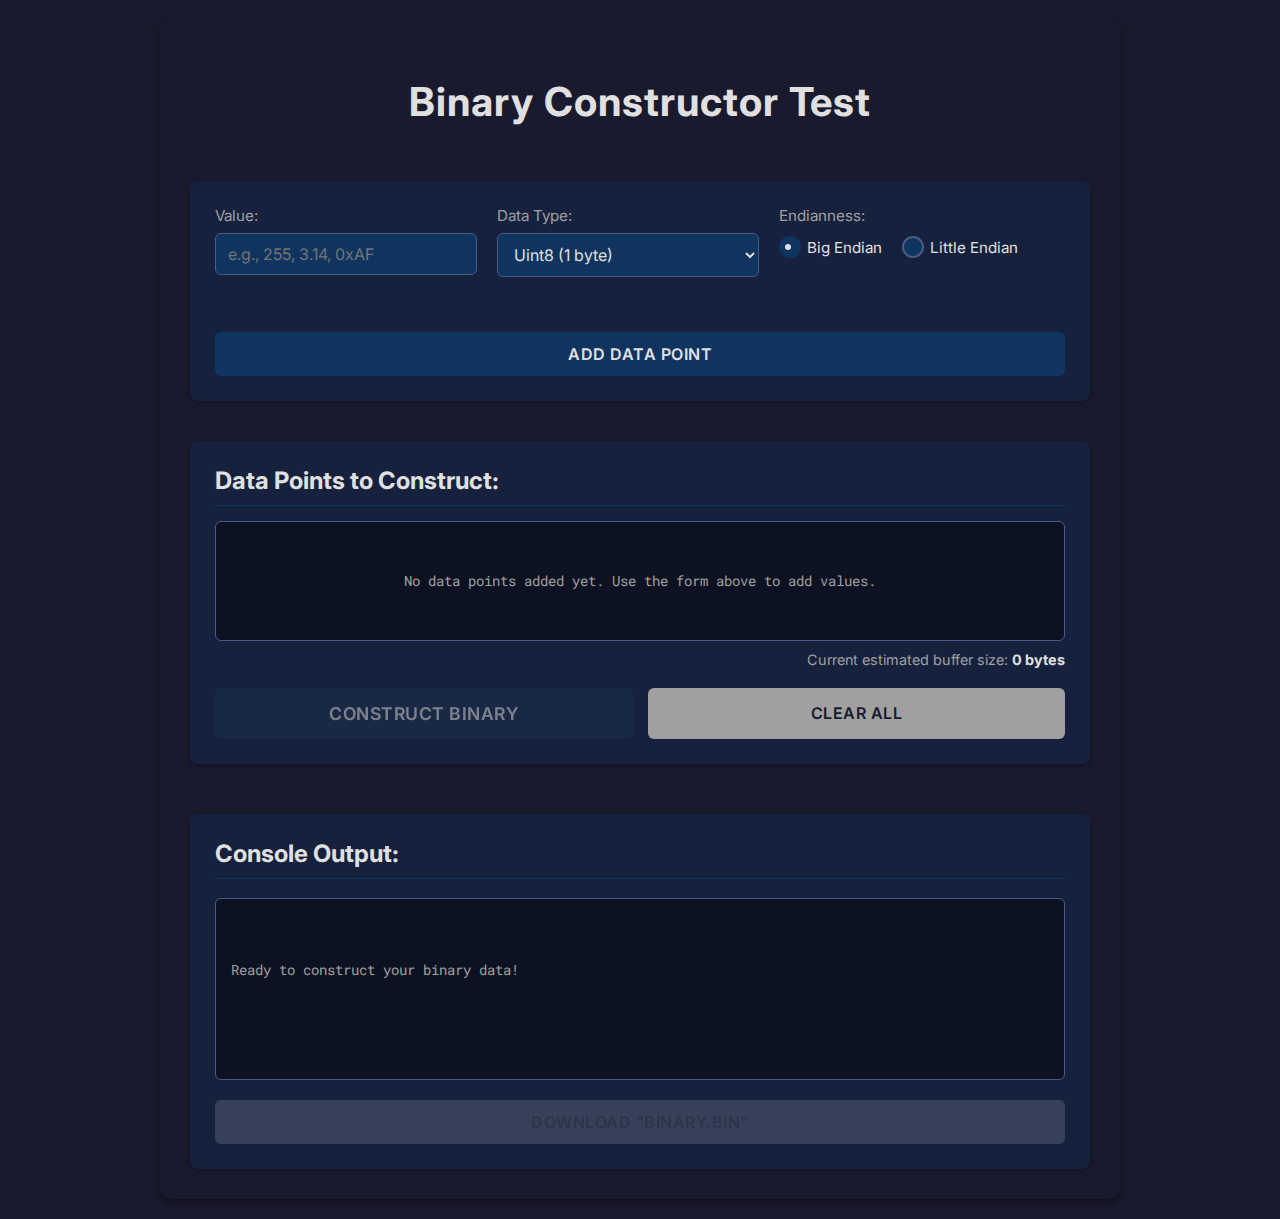
<file: Binary Constructor Test/index.html>
<!DOCTYPE html>
<html lang="en">
<head>
   <meta charset="UTF-8">
   <title>Binary Constructor Test</title>
   <link rel="stylesheet" href="style.css">
   <link rel="stylesheet" href="https://fonts.googleapis.com/css2?family=Roboto+Mono:wght@400;700&family=Inter:wght@400;600&display=swap">
</head>
<body>
   <div class="container">
      <h1>Binary Constructor Test</h1>

      <div class="input-section card">
         <div class="input-row">
            <div class="input-group">
               <label for="valueInput">Value:</label>
               <input type="text" id="valueInput" placeholder="e.g., 255, 3.14, 0xAF" title="Enter a numeric value (decimal or hex).">
            </div>
            <div class="input-group">
               <label for="dataTypeSelect">Data Type:</label>
               <select id="dataTypeSelect" title="Select the data type for the value.">
                  <option value="Uint8">Uint8 (1 byte)</option>
                  <option value="Int8">Int8 (1 byte)</option>
                  <option value="Uint16">Uint16 (2 bytes)</option>
                  <option value="Int16">Int16 (2 bytes)</option>
                  <option value="Uint32">Uint32 (4 bytes)</option>
                  <option value="Int32">Int32 (4 bytes)</option>
                  <option value="Float32">Float32 (4 bytes)</option>
                  <option value="Float64">Float64 (8 bytes)</option>
               </select>
            </div>
         </div>
         <div class="input-row">
            <div class="input-group">
               <label>Endianness:</label>
               <div class="radio-group">
                  <input type="radio" id="bigEndian" name="endianness" value="big" checked>
                  <label for="bigEndian">Big Endian</label>
                  <input type="radio" id="littleEndian" name="endianness" value="little">
                  <label for="littleEndian">Little Endian</label>
               </div>
            </div>
         </div>
         <button id="addDataBtn" class="action-btn primary">Add Data Point</button>
      </div>

      <div class="data-points-section card">
         <h2>Data Points to Construct:</h2>
         <div id="dataPointsList" class="data-list-container">
            <p class="placeholder-text">No data points added yet.</p>
         </div>
         <div class="current-buffer-info">
            <span>Current estimated buffer size: <strong id="bufferSizeDisplay">0 bytes</strong></span>
         </div>
         <div class="button-row">
            <button id="constructBinaryBtn" class="action-btn primary large">Construct Binary</button>
            <button id="clearAllDataBtn" class="action-btn secondary">Clear All</button>
         </div>
      </div>

      <div class="console-section card">
         <h2>Console Output:</h2>
         <div id="consoleOutput" class="console">
            <p class="info">Ready to construct your binary data!</p>
        </div>
        <button id="downloadBinaryBtn" class="action-btn success" disabled>Download "BINARY.bin"</button>
      </div>
   </div>

   <script src="script.js"></script>
</body>
</html>
</file>
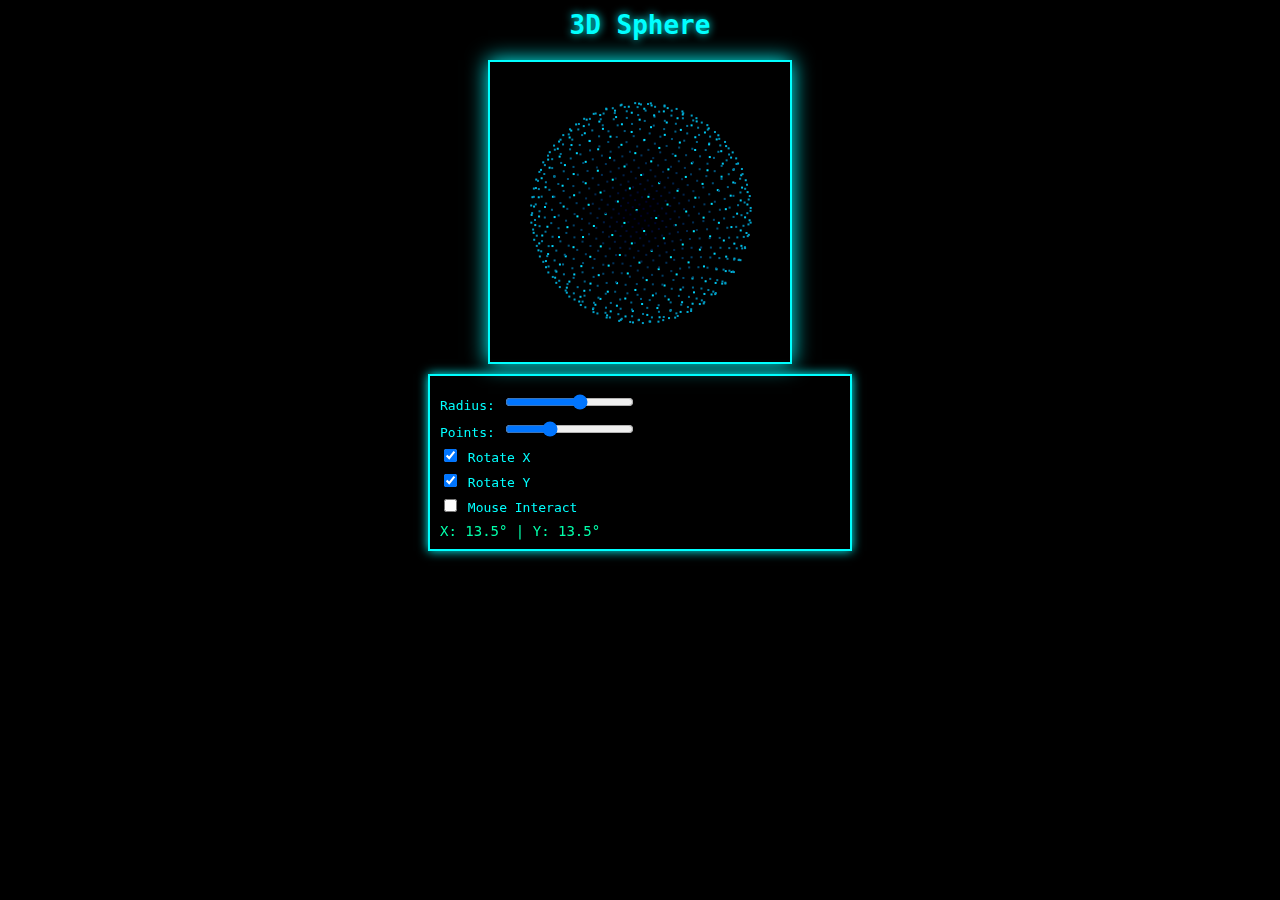
<file: 3D_Sphere.html>
<!DOCTYPE html>
<html lang="en">
<head>
   <meta charset="UTF-8">
   <title>3D Sphere</title>
   <style>
      body {
         margin: 0;
         background: #000;
         color: #0ff;
         font-family: monospace;
         display: flex;
         flex-direction: column;
         align-items: center;
         touch-action: none;
      }
      h1 {
         margin: 10px;
         text-shadow: 0 0 8px #0ff;
      }
      canvas {
         border: 2px solid #0ff;
         box-shadow: 0 0 20px #0ff;
         margin-top: 10px;
         display: block;
      }
      .controls {
         width: 90%;
         max-width: 400px;
         margin-top: 10px;
         border: 2px solid #0ff;
         padding: 10px;
         box-shadow: 0 0 10px #0ff;
      }
      label {
         display: block;
         margin: 6px 0;
      }
      .status {
         margin-top: 8px;
         font-size: 14px;
         color: #0fa;
      }
   </style>
</head>
<body>
    <h1>3D Sphere</h1>
    <canvas id="canvas" width="300" height="300"></canvas>

    <div class="controls">
       <label for="radius">
          Radius:
          <input type="range" min="40" max="140" value="100" id="radius">
       </label>

       <label for="points">
          Points:
          <input type="range" min="200" max="2000" value="800" id="points">
       </label>

       <label for="rx"><input type="checkbox" id="rx" checked> Rotate X</label>
       <label for="ry"><input type="checkbox" id="ry" checked> Rotate Y</label>
       <label for="mouse"><input type="checkbox" id="mouse"> Mouse Interact</label>

       <div class="status" id="status">X: 0° | Y: 0°</div>
    </div>

   <script>
          const STATUS = document.getElementById("status");
          const RX = document.getElementById("rx");
          const RY = document.getElementById("ry");
          const MOUSE = document.getElementById("mouse");
          const RADIUS = document.getElementById("radius");
          const POINTS = document.getElementById("points");
          const CANVAS = document.getElementById("canvas");
          const CTX = CANVAS.getContext("2d");
          let radius = 100;
          let pointCount = 800;
          let rotX = 0;
          let rotY = 0;
          let drag = false;
          let lastX = 0;
          let lastY = 0;

          let points = [];

          function generateSphere() {
             points = [];
             const goldenAngle = Math.PI * (3 - Math.sqrt(5));
             for (let i = 0; i < pointCount; i++) {
                  const y = 1 - (i / (pointCount - 1)) * 2;
                  const radius = Math.sqrt(1 - y * y);
                  const theta = goldenAngle * i;
                  const x = Math.cos(theta) * radius;
                  const z = Math.sin(theta) * radius;
                  points.push({ x, y, z });
             }
          }

          function drawSphere() {
             CTX.clearRect(0, 0, CANVAS.width, CANVAS.height);

             const cx = CANVAS.width / 2;
             const cy = CANVAS.height / 2;

             for (const p of points) {
                  let x = p.x * radius;
                  let y = p.y * radius;
                  let z = p.z * radius;

                  let xz = x * Math.cos(rotY) - z * Math.sin(rotY);
                  let zz = x * Math.sin(rotY) + z * Math.cos(rotY);

                  let yz = y * Math.cos(rotX) - zz * Math.sin(rotX);
                  zz = y * Math.sin(rotX) + zz * Math.cos(rotX);

                  const scale = 1 + zz / (radius * 2);
                  const sx = cx - xz * scale;
                  const sy = cy - yz * scale;
                  const brightness = Math.floor((zz / radius + 1) * 120);

                  CTX.fillStyle = `rgb(0, ${brightness}, ${brightness + 40})`;
                  CTX.fillRect(sx, sy, 2, 2);
             }

             STATUS.textContent = `X: ${(rotX * 57.3).toFixed(1)}° | Y: ${(rotY * 57.3).toFixed(1)}°`;
          }

          function loop() {
             if (RX.checked) rotX += 0.005;
             if (RY.checked) rotY += 0.005;
             drawSphere();
             requestAnimationFrame(loop);
          }

          RADIUS.oninput = e => {
               radius = +e.target.value;
          };

          POINTS.oninput = e => {
               pointCount = +e.target.value;
               generateSphere();
          };

          CANVAS.addEventListener("mousedown", e => {
               if (!MOUSE.checked) return;
               drag = true;
               lastX = e.clientX;
               lastY = e.clientY;
          });

          CANVAS.addEventListener("mousemove", e => {
               if (!drag) return;
               const dx = e.clientX - lastX;
               const dy = e.clientY - lastY;
               rotY += dx * 0.004;
               rotX += dy * 0.004;
               lastX = e.clientX;
               lastY = e.clientY;
          });

          CANVAS.addEventListener("mouseup", () => {
               drag = false;
          });

          CANVAS.addEventListener("mouseleave", () => {
               drag = false;
          });

          generateSphere();
          loop();
   </script>
</body>
</html>
</file>
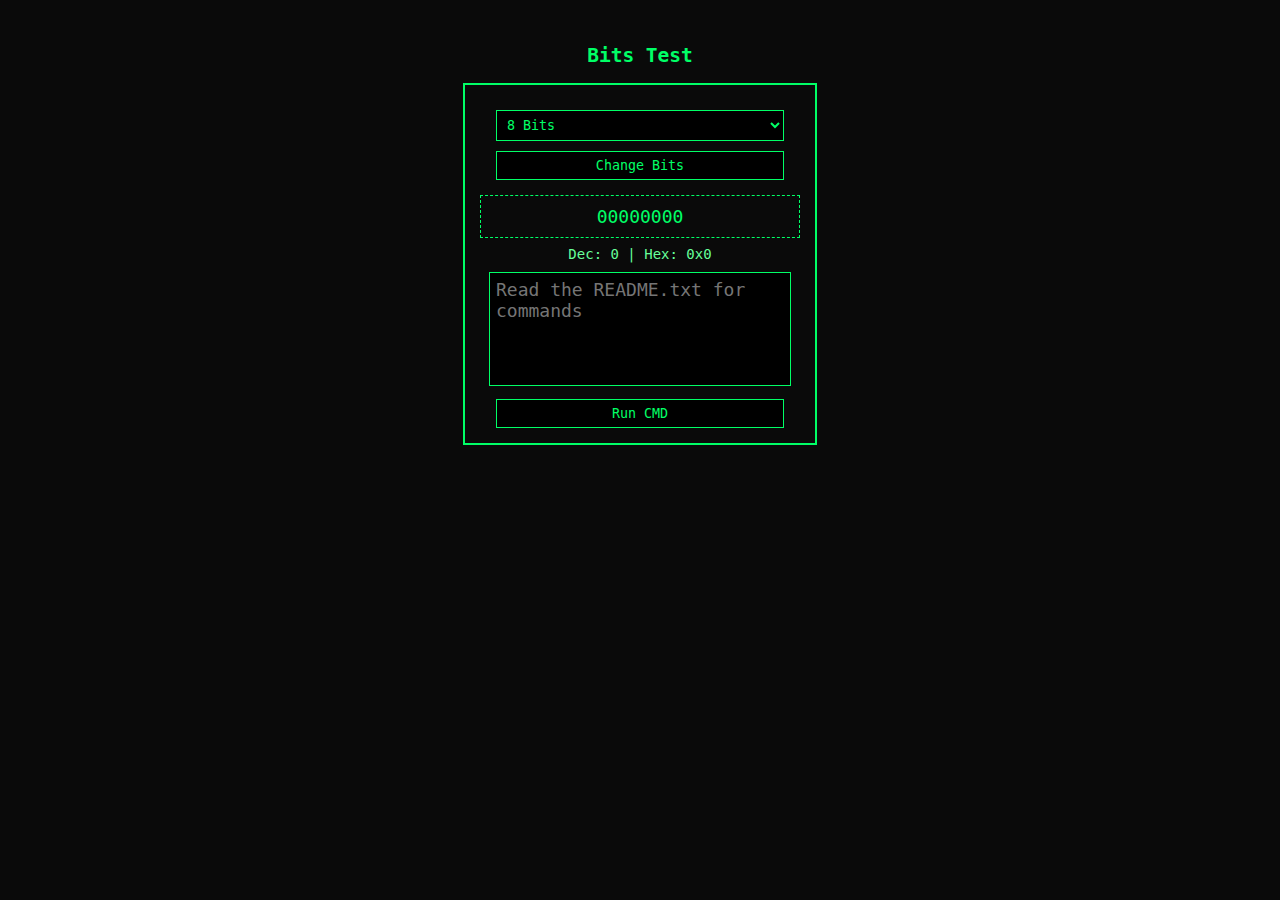
<file: Bits_Test.html>
<!DOCTYPE html>
<html lang="en">
<head>
   <meta charset="UTF-8">
   <title>Bits Test</title>
   <style>
      body {
         background: #0a0a0a;
         color: #00ff66;
         font-family: monospace;
         text-align: center;
         padding-top: 20px;
      }
      .panel {
         width: 320px;
         margin: auto;
         border: 2px solid #00ff66;
         padding: 15px;
      }
      select, button, textarea {
         background: #000;
         color: #00ff66;
         border: 1px solid #00ff66;
         width: 90%;
         padding: 6px;
         margin-top: 10px;
         font-family: monospace;
      }
      textarea {
         height: 100px;
         resize: none;
         font-size: 18px;
      }
      button:hover {
         background: #003311;
      }
      #bits {
         margin-top: 15px;
         padding: 10px;
         border: 1px dashed #00ff66;
         font-size: 18px;
         word-break: break-all;
      }
      #value {
         margin-top: 8px;
         font-size: 14px;
         color: #66ff99;
      }
   </style>
</head>
<body>
    <h2>Bits Test</h2>
    <div class="panel">
       <select id="bitType">
          <option value="4">4 Bits</option>
          <option value="8" selected>8 Bits</option>
          <option value="16">16 Bits</option>
       </select>
       <button id="changeBtn">Change Bits</button>

       <div id="bits">00000000</div>
       <div id="value">Dec: 0 | Hex: 0x00</div>

       <textarea id="cmd" spellcheck="false" placeholder="Read the README.txt for commands"></textarea>
       <button id="runBtn">Run CMD</button>
    </div>

   <script>
      const bitType = document.getElementById("bitType");
      const bitsDiv = document.getElementById("bits");
      const valueDiv = document.getElementById("value");
      const changeBtn = document.getElementById("changeBtn");
      const runBtn = document.getElementById("runBtn");
      const cmdBox = document.getElementById("cmd");

      let bits = 8;
      let value = 0;

      function updateDisplay() {
         const limit = (1 << bits) - 1;
         value &= limit;
         bitsDiv.textContent = value.toString(2).padStart(bits,'0');
         valueDiv.textContent = "Dec: " + value + " | Hex: 0x" + value.toString(16).toUpperCase();
      }

      changeBtn.onclick = function() {
         bits = parseInt(bitType.value);
         updateDisplay();
      };

      runBtn.onclick = function() {
         const lines = cmdBox.value.split("\n");

         lines.forEach(line => {
             const p = line.trim().split(" ");
             const cmd = p[0];

             if (cmd === "addBits") {
                 value += parseInt(p[1] || 0);
             } else if (cmd === "clearBits") {
                 value = 0;
             } else if (cmd === "swapBits") {
                 const x = parseInt(p[1]);
                 const y = parseInt(p[2]);
                 if (!isNaN(x) && !isNaN(y)) {
                     const bx = (value >> x) & 1;
                     const by = (value >> y) & 1;
                     if (bx !== by) {
                         value ^= (1 << x) | (1 << y);
                     }
                 }
             } else if (cmd === "shiftBitsL") {
                 value <<= parseInt(p[1] || 0);
             } else if (cmd === "shiftBitsR") {
                 value >>= parseInt(p[1] || 0);
             }
         });
         updateDisplay();
      };

      updateDisplay();
   </script>
</body>
</html>
</file>
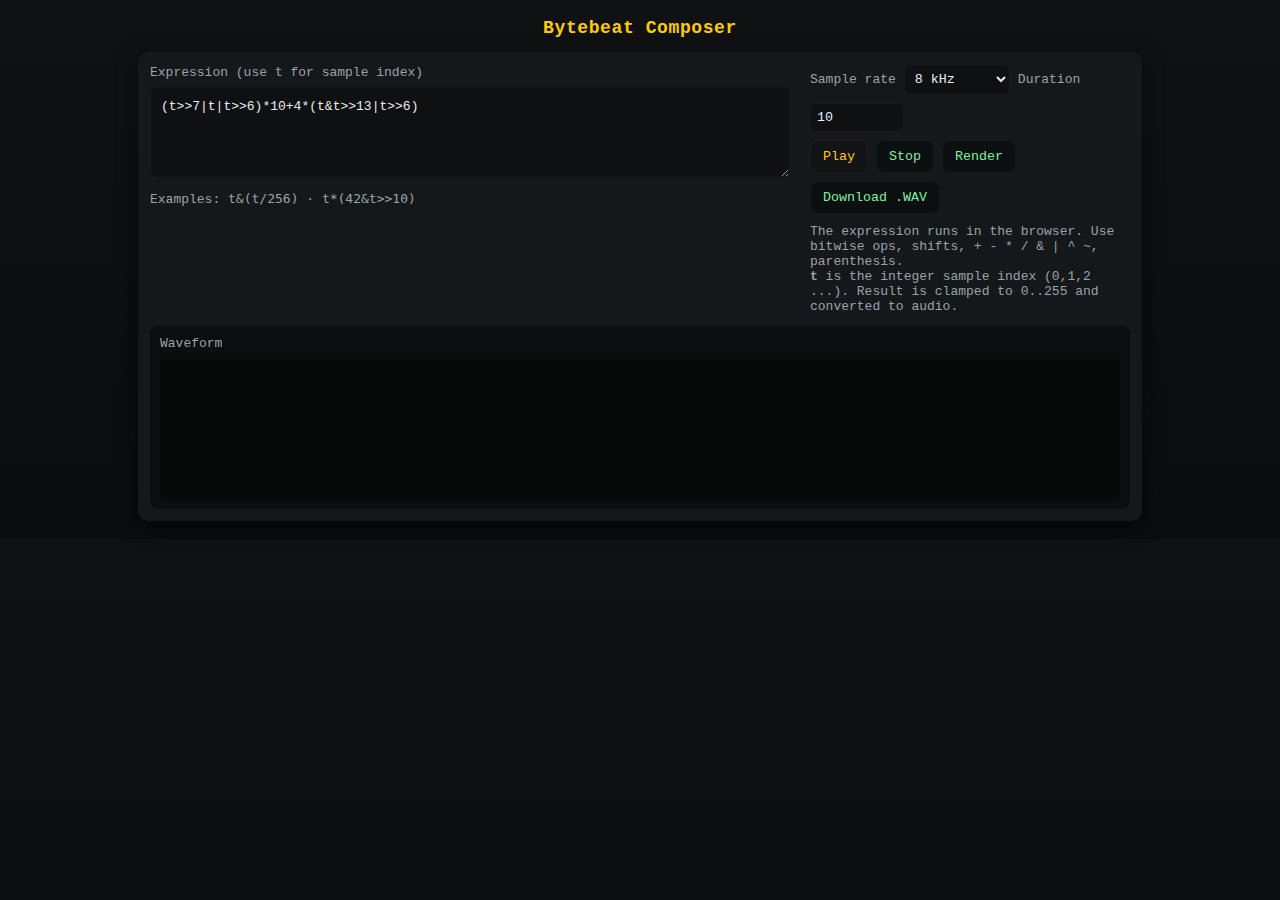
<file: Bytebeat_Composer.html>
<!DOCTYPE html>
<html lang="en">
<head>
   <meta charset="UTF-8">
   <title>Bytebeat Composer</title>
   <style>
      :root {
         --bg: #0f1113;
         --panel: #15181b;
         --muted: #9aa3a8;
         --accent: #ffcc00;
         --green: #7ef0a2;
         --mono: ui-monospace, SFMono-Regular, Menlo, Monaco, "Roboto Mono", "Courier New", monospace;
      }
      body {
         margin: 0;
         background: linear-gradient(180deg, var(--bg), #0b0c0d);
         color: #e8eef1;
         font-family: var(--mono);
         display: flex;
         flex-direction: column;
         align-items: center;
         gap: 14px;
         padding: 18px;
         box-sizing: border-box;
      }
      h1 {
         margin: 0;
         font-size: 18px;
         color: var(--accent);
         letter-spacing: 0.6px;
      }
      .row {
         display: flex;
         gap: 10px;
         align-items: center;
      }
      .panel {
         background: var(--panel);
         border-radius: 10px;
         padding: 12px;
         box-shadow: 0 6px 20px rgba(0, 0, 0, 0.6), inset 0 1px 0 rgba(255, 255, 255, 0.02);
         width: 100%;
         max-width: 980px;
      }
      .editor {
         width: 100%;
         box-sizing: border-box;
         background: #0e1012;
         color: #e6eef2;
         resize: vertical;
         min-height: 92px;
         max-height: 300px;
         padding: 10px;
         border-radius: 6px;
         border: 1px solid rgba(255, 255, 255, 0.04);
         font-family: var(--mono);
         font-size: 13px;
         line-height: 1.5;
         outline: none;
         caret-color: var(--accent);
      }
      .controls {
         display: flex;
         gap: 8px;
         flex-wrap: wrap;
         align-items: center;
      }
      select, input[type="number"] {
         background: #0e1012;
         color: #e6eef2;
         padding: 6px;
         border-radius: 6px;
         border: 1px solid rgba(255, 255, 255, 0.04);
         font-family: var(--mono);
      }
      button {
         background: #111315;
         color: var(--accent);
         border: 1px solid rgba(255, 255, 255, 0.04);
         padding: 8px 12px;
         border-radius: 8px;
         cursor: pointer;
         font-family: var(--mono);
      }
      button.secondary {
         color: var(--green);
         background: #0c0f10;
      }
      button:active {
         transform: translateY(1px);
      }
      .canvas-wrap {
         margin-top: 12px;
         background: #0b0d0e;
         border-radius: 8px;
         padding: 10px;
         display: flex;
         flex-direction: column;
         gap: 8px;
      }
      canvas {
         width: 100%;
         height: 140px;
         border-radius: 6px;
         background: #070808;
         display: block;
      }
      .notes {
         color: var(--muted);
         font-size: 13px;
         margin-top: 8px;
      }
      @media (max-width: 640px) {
         .controls {
            flex-direction: column;
            align-items: stretch;
         }

         .row {
            flex-direction: column;
            align-items: flex-start;
            gap: 8px;
         }
      }
   </style>
</head>
<body>
   <h1>Bytebeat Composer</h1>
   <div class="panel">
      <div class="row" style="justify-content:space-between;align-items:flex-start;">
         <div style="flex:1;min-width:300px;margin-right:10px;">
            <label style="display:block;margin-bottom:6px;color:var(--muted);font-size:13px;">Expression (use <code>t</code> for sample index)</label>
            <textarea id="expr" class="editor" spellcheck="false" placeholder="e.g. t*(42&t>>10)"></textarea>
            <div class="notes">Examples: <code>t&(t/256)</code> · <code>t*(42&t>>10)</code></div>
         </div>
         <div style="width:320px;">
            <div class="controls" style="margin-bottom:8px;">
               <label style="font-size:13px;color:var(--muted);">Sample rate</label>
               <select id="sr">
                  <option value="8000" selected>8 kHz</option>
                  <option value="11025">11.05 kHz</option>
                  <option value="22050">22.05 kHz</option>
                  <option value="27306.668">27.3 kHz</option>
                  <option value="44100">44.1 kHz</option>
                  <option value="48000">48 kHz</option>
               </select>
               <label style="font-size:13px;color:var(--muted);">Duration</label>
               <input id="dur" type="number" min="1" max="60" value="10" style="width:80px;" title="seconds">
            </div>
            <div class="controls" style="margin-bottom:6px;">
               <button id="playBtn">Play</button>
               <button id="stopBtn" class="secondary">Stop</button>
               <button id="renderBtn" class="secondary">Render</button>
               <button id="downloadBtn" class="secondary">Download .WAV</button>
            </div>
            <div class="notes" style="margin-top:10px;">
               The expression runs in the browser. Use bitwise ops, shifts, + - * / & | ^ ~, parenthesis.<br>
               <strong>t</strong> is the integer sample index (0,1,2 ...). Result is clamped to 0..255 and converted to audio.
            </div>
         </div>
      </div>
      <div class="canvas-wrap">
         <label style="color:var(--muted);font-size:13px;">Waveform</label>
         <canvas id="wave"></canvas>
      </div>
   </div>

   <script>
      (function() {
          const exprEl = document.getElementById("expr");
          const srEl = document.getElementById("sr");
          const durEl = document.getElementById("dur");
          const playBtn = document.getElementById("playBtn");
          const stopBtn = document.getElementById("stopBtn");
          const renderBtn = document.getElementById("renderBtn");
          const downloadBtn = document.getElementById("downloadBtn");
          const canvas = document.getElementById("wave");
          const ctx = canvas.getContext("2d");
          let audioCtx = null;
          let sourceNode = null;
          let analyser = null;
          let audioBuffer = null;
          let rafId = null;
          const DEFAULT = "(t>>7|t|t>>6)*10+4*(t&t>>13|t>>6)";
          exprEl.value = DEFAULT;

          function buildGenerator(expr) {
             try {
                  const fn = new Function("t","s","Math",`return(${expr});`);
                  return (t, s) => {
                      const v = fn(t, s, Math);
                      if (Number.isFinite(v)) return v;
                      return 0;
                  };
             } catch(e) {
                  throw new Error("Invalid expression: " + e.message);
             }
          }

          function generateBuffer(sampleRate, durationSec, generator) {
             const length = Math.max(1, Math.floor(sampleRate * durationSec));
             const data = new Float32Array(length);
             for (let i = 0; i < length; i++) {
                  let out;
                  try {
                       out = generator(i, sampleRate);
                  } catch {
                       out = 0;
                  }

                  if (!Number.isFinite(out)) out = 0;
                  let val = out;
                  if (Number.isInteger(val)) { 
                      val = val & 0xFF;
                  } else {
                      val = Math.round(val);
                      val = ((val % 256) + 256) % 256;
                  }
                  data[i] = (val - 128) / 128;
             }
             return data;
          }

          async function ensureAudio() {
             if (!audioCtx) audioCtx = new AudioContext();
             return audioCtx;
          }

          function playBuffer(float32Array, sampleRate) {
             if (!audioCtx) return;
             stopPlayback();
             const buffer = audioCtx.createBuffer(1, float32Array.length, sampleRate);
             buffer.copyToChannel(float32Array, 0, 0);
             const src = audioCtx.createBufferSource();
             src.buffer = buffer;
             src.loop = true;
             const anl = audioCtx.createAnalyser();
             anl.fftSize = 2048;
             src.connect(anl);
             anl.connect(audioCtx.destination);
             src.start();
             sourceNode = src;
             analyser = anl;
             audioBuffer = buffer;
             startVisual();
          }

          function stopPlayback() {
             if (sourceNode) {
                 sourceNode.stop();
                 sourceNode.disconnect();
                 sourceNode = null;
             }

             if (analyser) {
                 analyser.disconnect();
                 analyser = null;
             }
             stopVisual();
          }

          function resizeCanvasToDisplaySize(canvas) {
             const DPR = window.devicePixelRatio || 1;
             const width = Math.floor(canvas.clientWidth * DPR);
             const height = Math.floor(canvas.clientHeight * DPR);
             if (canvas.width !== width || canvas.height !== height) {
                 canvas.width = width;
                 canvas.height = height;
             }
          }

          function startVisual() {
             if (!analyser) return;
             const bufferLength = analyser.fftSize;
             const data = new Uint8Array(bufferLength);

             function draw() {
                if (!analyser) return;
                resizeCanvasToDisplaySize(canvas);
                analyser.getByteTimeDomainData(data);
                ctx.clearRect(0, 0, canvas.width, canvas.height);
                ctx.fillStyle = "#070808";
                ctx.fillRect(0, 0, canvas.width, canvas.height);
                ctx.strokeStyle = "#222";
                ctx.lineWidth = 1;
                ctx.beginPath();
                ctx.moveTo(0, canvas.height / 2);
                ctx.lineTo(canvas.width, canvas.height / 2);
                ctx.stroke();
                ctx.lineWidth = 2;
                ctx.strokeStyle = "#ffcc00";
                ctx.beginPath();
                const sliceWidth = canvas.width / bufferLength;
                let x = 0;
                for (let i = 0; i < bufferLength; i++) {
                     const v = data[i] / 128.0;
                     const y = v * (canvas.height / 2);
                     i === 0 ? ctx.moveTo(x, y) : ctx.lineTo(x, y);
                     x += sliceWidth;
                }
                ctx.stroke();
                ctx.fillStyle = "rgba(255, 204, 0, 0.04)";
                ctx.fillRect(0, 0, canvas.width, canvas.height);
                rafId = requestAnimationFrame(draw);
             }
             if (rafId) cancelAnimationFrame(rafId);
             rafId = requestAnimationFrame(draw);
          }

          function stopVisual() {
             if (rafId) cancelAnimationFrame(rafId);
             rafId = null;
             resizeCanvasToDisplaySize(canvas);
             ctx.clearRect(0, 0, canvas.width, canvas.height);
          }

          function encodeWAV(float32Array, sampleRate) {
             const samples = float32Array;
             const sampleCount = samples.length;
             const bytesPerSample = 2;
             const blockAlign = bytesPerSample;
             const byteRate = sampleRate * blockAlign;
             const buffer = new ArrayBuffer(44 + sampleCount * bytesPerSample);
             const view = new DataView(buffer);

             function writeString(view, offset, string) {
                for (let i = 0; i < string.length; i++) {
                     view.setUint8(offset + i, string.charCodeAt(i));
                }
             }

             writeString(view, 0, "RIFF");
             view.setUint32(4, 36 + sampleCount * bytesPerSample, true);
             writeString(view, 8, "WAVE");
             writeString(view, 12, "fmt ");
             view.setUint32(16, 16, true);
             view.setUint16(20, 1, true);
             view.setUint16(22, 1, true);
             view.setUint32(24, sampleRate, true);
             view.setUint32(28, byteRate, true);
             view.setUint16(32, blockAlign, true);
             view.setUint16(34, bytesPerSample * 8, true);
             writeString(view, 36, "data");
             view.setUint32(40, sampleCount * bytesPerSample, true);
             let offset = 44;
             for (let i = 0; i < sampleCount; i++) {
                  let s = Math.max(-1, Math.min(1, samples[i]));
                  s = s < 0 ? s * 0x8000 : s * 0x7FFF;
                  view.setInt16(offset, s, true);
                  offset += 2;
             }
             return new Blob([view], {
                  type: "audio/wav"
             });
          }

          async function renderAndMaybePlay(autoPlay = false) {
             const expr = exprEl.value.trim() || DEFAULT;
             const sr = parseInt(srEl.value, 10);
             const dur = Math.max(1, Math.min(60, Number(durEl.value) || 10));
             let gen;
             try {
                  gen = buildGenerator(expr);
             } catch(err) {
                  alert(err.message);
                  return null;
             }
             const floatSamples = generateBuffer(sr, dur, gen);
             audioBuffer = floatSamples;
             if (autoPlay) {
                 await ensureAudio();
                 playBuffer(floatSamples, sr);
             }
             return {
                 samples: floatSamples,
                 sr
             };
          }

          playBtn.addEventListener("click", async () => {
             try {
                  await ensureAudio();
                  const r = await renderAndMaybePlay(true);
                  if (!r) return;
                  playBtn.disabled = true;
                  stopBtn.disabled = false;
             } catch(e) {
                  alert("Play failed: " + e.message);
             }
          });

          stopBtn.addEventListener("click", () => {
             stopPlayback();
             playBtn.disabled = false;
             stopBtn.disabled = true;
          });

          renderBtn.addEventListener("click", async () => {
             try {
                  const r = await renderAndMaybePlay(false);
                  if (!r) return;
                  alert("Rendered " + Math.round(r.sr * Math.max(1, Math.min(60, Number(durEl.value)))) + " samples.");
             } catch(e) {
                  alert("Render failed: " + e.message);
             }
          });

          downloadBtn.addEventListener("click", async () => {
              try {
                   const res = await renderAndMaybePlay(false);
                   if (!res) return;
                   const blob = encodeWAV(res.samples, res.sr);
                   const url = URL.createObjectURL(blob);
                   const a = document.createElement("a");
                   a.href = url;
                   a.download = "bytebeat.wav";
                   document.body.appendChild(a);
                   a.click();
                   a.remove();
                   URL.revokeObjectURL(url);
              } catch(e) {
                   alert("Download failed: " + e.message);
              }
          });
          stopBtn.disabled = true;
      })();
   </script>
</body>
</html>
</file>
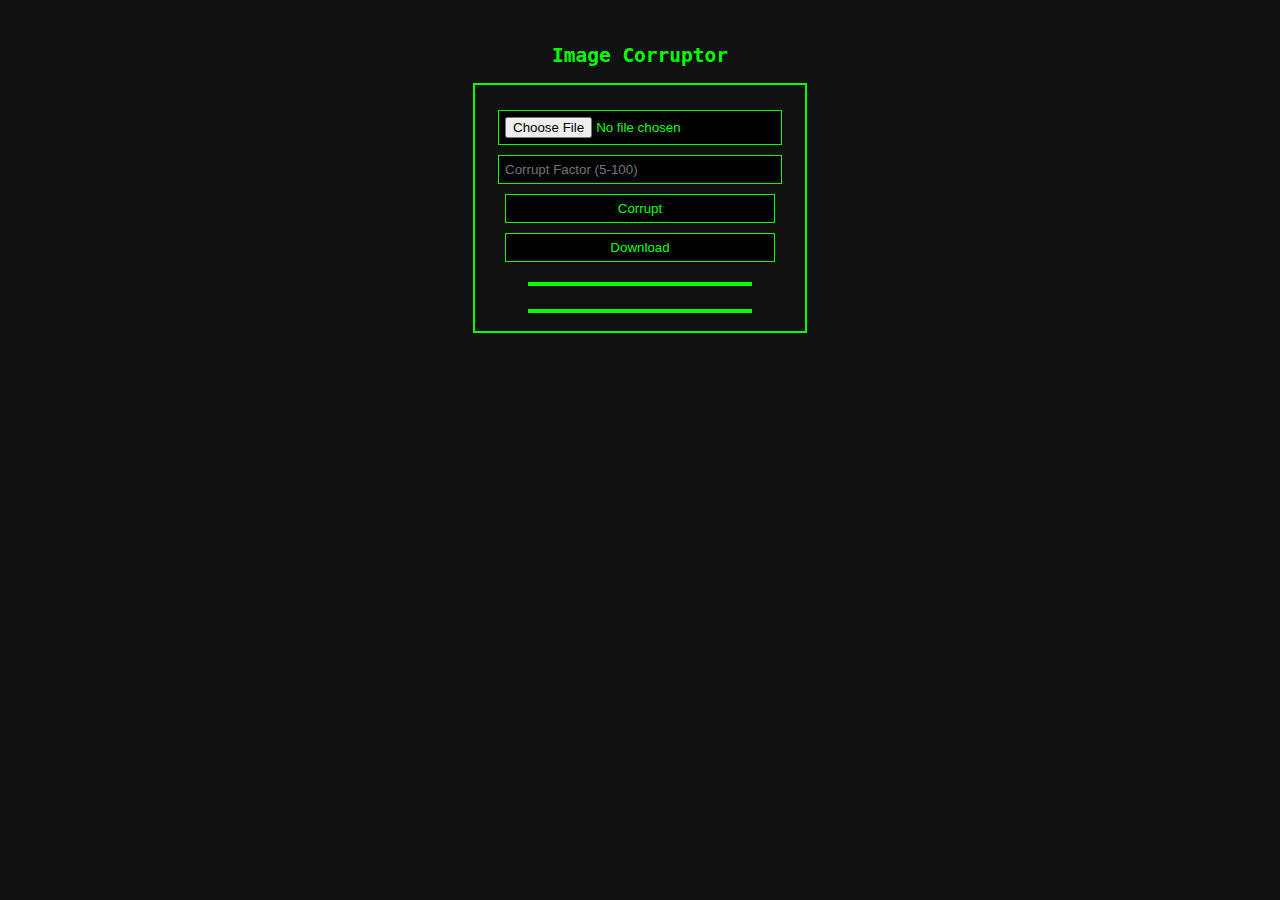
<file: Image_Corruptor.html>
<!DOCTYPE html>
<html lang="en">
<head>
   <meta charset="UTF-8">
   <title>Image Corruptor</title>
   <style>
      body {
         background: #111;
         color: #0f0;
         font-family: monospace;
         text-align: center;
         padding-top: 20px;
      }
      .panel {
         border: 2px solid #0f0;
         width: 300px;
         margin: auto;
         padding: 15px;
      }
      input, button {
         background: #000;
         color: #0f0;
         border: 1px solid #0f0;
         padding: 6px;
         width: 90%;
         margin-top: 10px;
      }
      button:hover {
         background: #0f0;
         color: #000;
      }
      img {
         width: 220px;
         margin-top: 20px;
         border: 2px solid #0f0;
      }
   </style>
</head>
<body>
    <h2>Image Corruptor</h2>
    <div class="panel">
      <input id="fileInput" type="file">
      <input id="factor" type="number" placeholder="Corrupt Factor (5-100)" min="5" max="100">
      <button id="corruptBtn">Corrupt</button>
      <button id="downloadBtn">Download</button>
      <img id="previewIn">
      <img id="previewOut">
    </div>

   <script>
      const fileInput = document.getElementById("fileInput");
      const factor = document.getElementById("factor");
      const corruptBtn = document.getElementById("corruptBtn");
      const downloadBtn = document.getElementById("downloadBtn");
      const previewIn = document.getElementById("previewIn");
      const previewOut = document.getElementById("previewOut");
      const reader2 = new FileReader();
      const state = {
            bytes: null,
            type: "image/png",
            blob: null
      };

      fileInput.onchange = function(e) {
            const file = e.target.files[0];
            if (!file) return;

            const reader1 = new FileReader();
            reader1.onload = function(evt) {
                previewIn.src = evt.target.result;
            };
            reader1.readAsDataURL(file);

            reader2.onload = function(evt) {
                state.bytes = new Uint8Array(evt.target.result);
            };
            reader2.readAsArrayBuffer(file);
      };

      function corruptBytes(bytes, strength) {
         const amount = Math.floor(bytes.length * (strength / 4000));
         for (let i = 0; i < amount; i++) {
              const p = Math.floor(Math.random() * bytes.length);
              bytes[p] ^= Math.floor(Math.random() * 256);
         }
      }

      function updatePreview() {
         const blob = new Blob([state.bytes], { type: state.type });
         const url = URL.createObjectURL(blob);
         previewOut.src = url;
         state.blob = blob;
      }

     corruptBtn.onclick = function() {
         if (!state.bytes) return;
         const val = parseInt(factor.value);
         corruptBytes(state.bytes, val);
         updatePreview();
     };

     downloadBtn.onclick = function() {
         if (!state.blob) return;
         const link = document.createElement("a");
         const url = URL.createObjectURL(state.blob);
         link.href = url;
         link.download = `corrupted_${Date.now()}.png`;
         link.click();
         URL.revokeObjectURL(url);
     };
   </script>
</body>
</html>
</file>
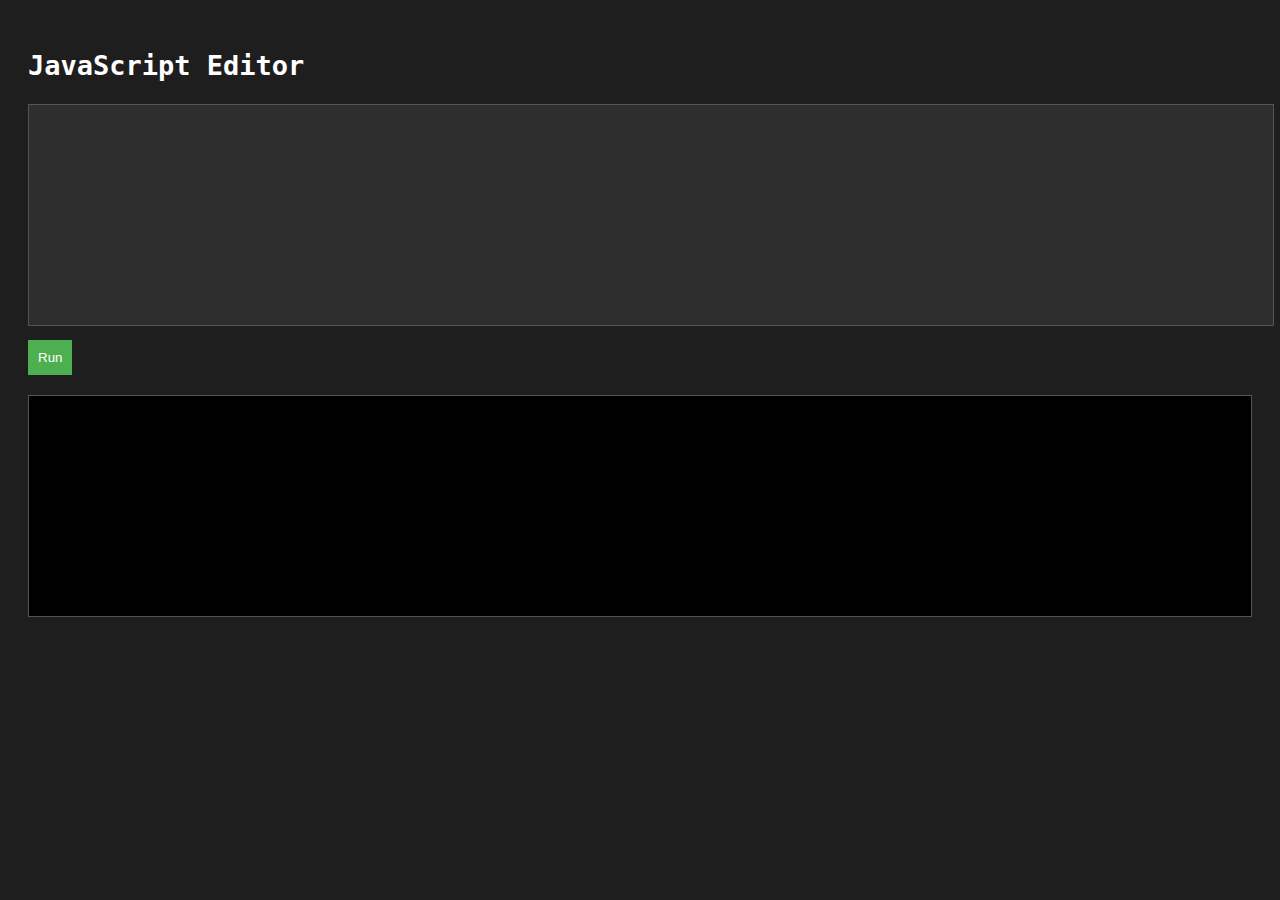
<file: JSEditor.html>
<!DOCTYPE html>
<html lang="en">
<head>
   <meta charset="UTF-8">
   <title>JavaScript Editor</title>
   <style>
      body {
         background: #1e1e1e;
         color: #fff;
         font-family: monospace;
         padding: 20px;
         font-size: 18px;
      }
      textarea {
         width: 100%;
         height: 200px;
         background: #2e2e2e;
         color: #fff;
         border: 1px solid #555;
         resize: none;
         padding: 10px;
         font-size: 18px;
      }
      button {
         margin-top: 10px;
         padding: 10px;
         background: #4CAF50;
         color: #fff;
         border: none;
         cursor: pointer;
      }
      #console {
         margin-top: 20px;
         background: #000;
         padding: 10px;
         height: 200px;
         overflow-y: auto;
         border: 1px solid #555;
      }
      .log {
         color: #fff;
      }
      .warn {
         color: #ff0;
      }
      .error {
         color: #f00;
      }
   </style>
</head>
<body>
   <h2>JavaScript Editor</h2>
   <textarea id="code" spellcheck="false"></textarea>
   <br>
   <button onclick="runCode()">Run</button>
   <div id="console"></div>

   <script>
      const consoleBox = document.getElementById("console");

      function clearConsole() {
         consoleBox.innerHTML = "";
      }

      function printToConsole(type, message) {
         const line = document.createElement("div");
         line.className = type;
         line.textContent = message;
         consoleBox.appendChild(line);
         consoleBox.scrollTop = consoleBox.scrollHeight;
      }

      function runCode() {
         clearConsole();

         const userCode = document.getElementById("code").value;

         console.log = (msg) => printToConsole("log", msg);
         console.warn = (msg) => printToConsole("warn", msg);
         console.error = (msg) => printToConsole("error", msg);

         try {
              new Function(userCode)();
         } catch(e) {
              printToConsole("error", e.message);
         }
      }
   </script>
</body>
</html>
</file>
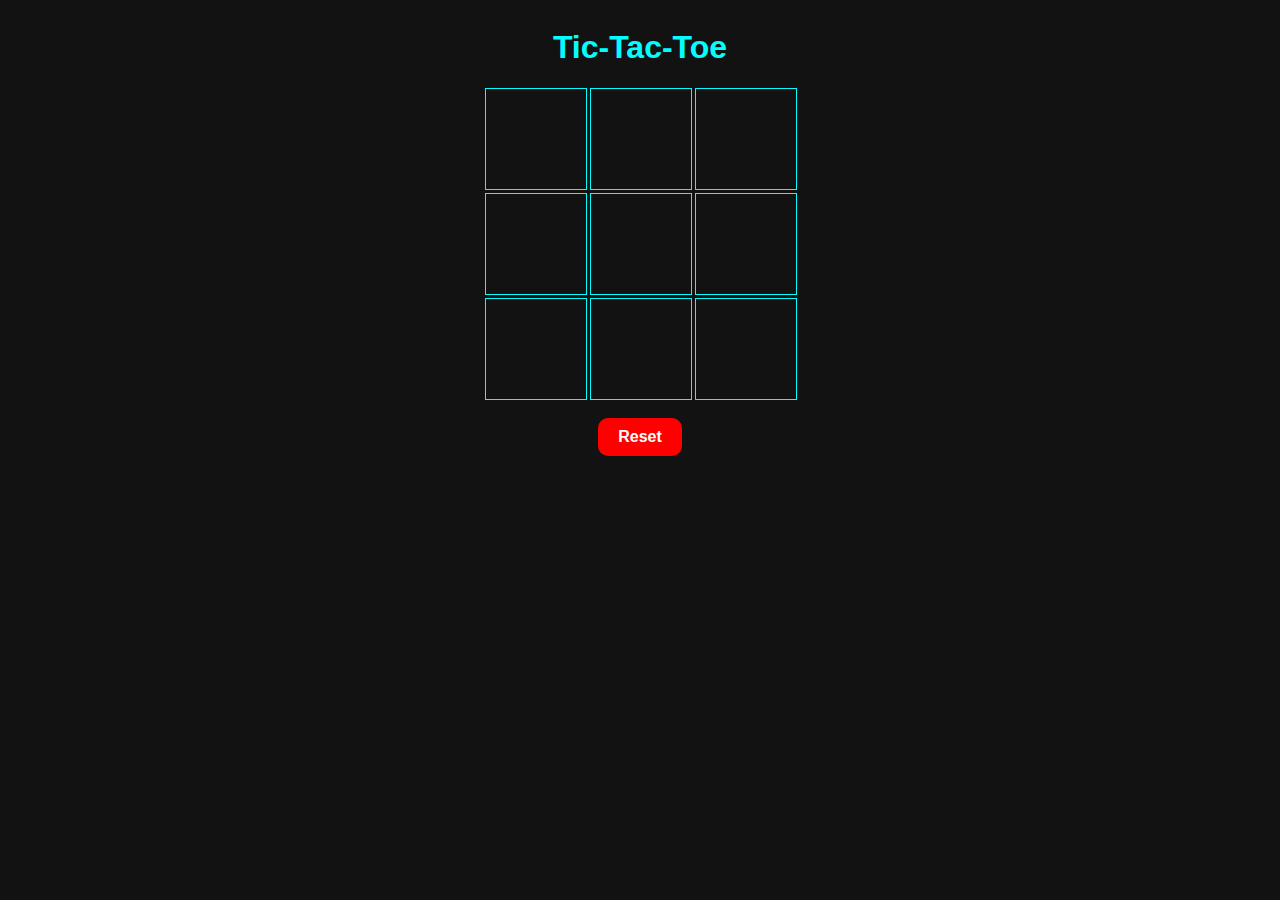
<file: Tic-Tac-Toe.html>
<!DOCTYPE html>
<html lang="en">
<head>
   <meta name="color-scheme" content="dark">
   <meta charset="UTF-8">
   <title>Tic Tac Toe</title>
   <style>
      body {
            font-family: Arial, sans-serif;
      }
      .board {
            display: grid;
            grid-template-columns: repeat(3, 100px);
            grid-template-rows: repeat(3, 100px);
            gap: 5px;
      }
      .cell {
            width: 100px;
            height: 100px;
            border: 1px solid #0ff;
            display: flex;
            justify-content: center;
            align-items: center;
            font-size: 60px;
            cursor: pointer;
            color: #ff0;
      }
      .result {
            margin-top: 20px;
            font-size: 24px;
            color: #ff0;
      }
      h1 {
            color: #0ff;
            font-family: "Comic Sans MS", sans-serif;
      }
      .container {
            display: flex;
            flex-direction: column;
            align-items: center;
      }
      button {
            background: #f00;
            color: #fff;
            border: none;
            border-radius: 10px;
            padding: 10px 20px;
            font-size: 1em;
            font-weight: bold;
      }
      button:hover {
            background: darkred;
      }
   </style>
</head>
<body>
    <div class="container">
       <h1>Tic-Tac-Toe</h1>
       <div id="board" class="board">
          <div class="cell" data-index="0"></div>
          <div class="cell" data-index="1"></div>
          <div class="cell" data-index="2"></div>
          <div class="cell" data-index="3"></div>
          <div class="cell" data-index="4"></div>
          <div class="cell" data-index="5"></div>
          <div class="cell" data-index="6"></div>
          <div class="cell" data-index="7"></div>
          <div class="cell" data-index="8"></div>
       </div>
       <div id="result" class="result"></div>
       <button onclick="resetBtn()">Reset</button>
    </div>

   <script>
      const cells = document.querySelectorAll(".cell");
      const result = document.getElementById("result");
      let currentPlayer = "X";
      let gameBoard = ["","","","","","","","",""];
      let gameActive = true;
      const winningConditions = [
          [0, 1, 2],
          [3, 4, 5],
          [6, 7, 8],
          [0, 3, 6],
          [1, 4, 7],
          [2, 5, 8],
          [0, 4, 8],
          [2, 4, 6]
      ];

      function handleCellClick(e) {
         const index = parseInt(e.target.dataset.index);
         if (gameBoard[index] === "" && gameActive) {
             gameBoard[index] = currentPlayer;
             e.target.textContent = currentPlayer;
             checkWinner();
             currentPlayer = currentPlayer === "X" ? "O" : "X";
         }
      }

      function checkWinner() {
         for (const condition of winningConditions) {
              const [a, b, c] = condition;
              if (gameBoard[a] && gameBoard[a] === gameBoard[b] && gameBoard[a] === gameBoard[c]) {
                  result.textContent = `${gameBoard[a]} wins!`;
                  gameActive = false;
              }
         }

         if (!gameBoard.includes("")) {
             result.textContent = "It's a Draw!";
             gameActive = false;
         }
      }

      function resetBtn() {
         gameBoard = ["","","","","","","","",""];
         gameActive = true;
         currentPlayer = "X";
         result.textContent = "";
         cells.forEach(cell => {
               cell.textContent = "";
         });
      }

      cells.forEach(cell => {
            cell.addEventListener("click", handleCellClick);
      });
   </script>
</body>
</html>
</file>
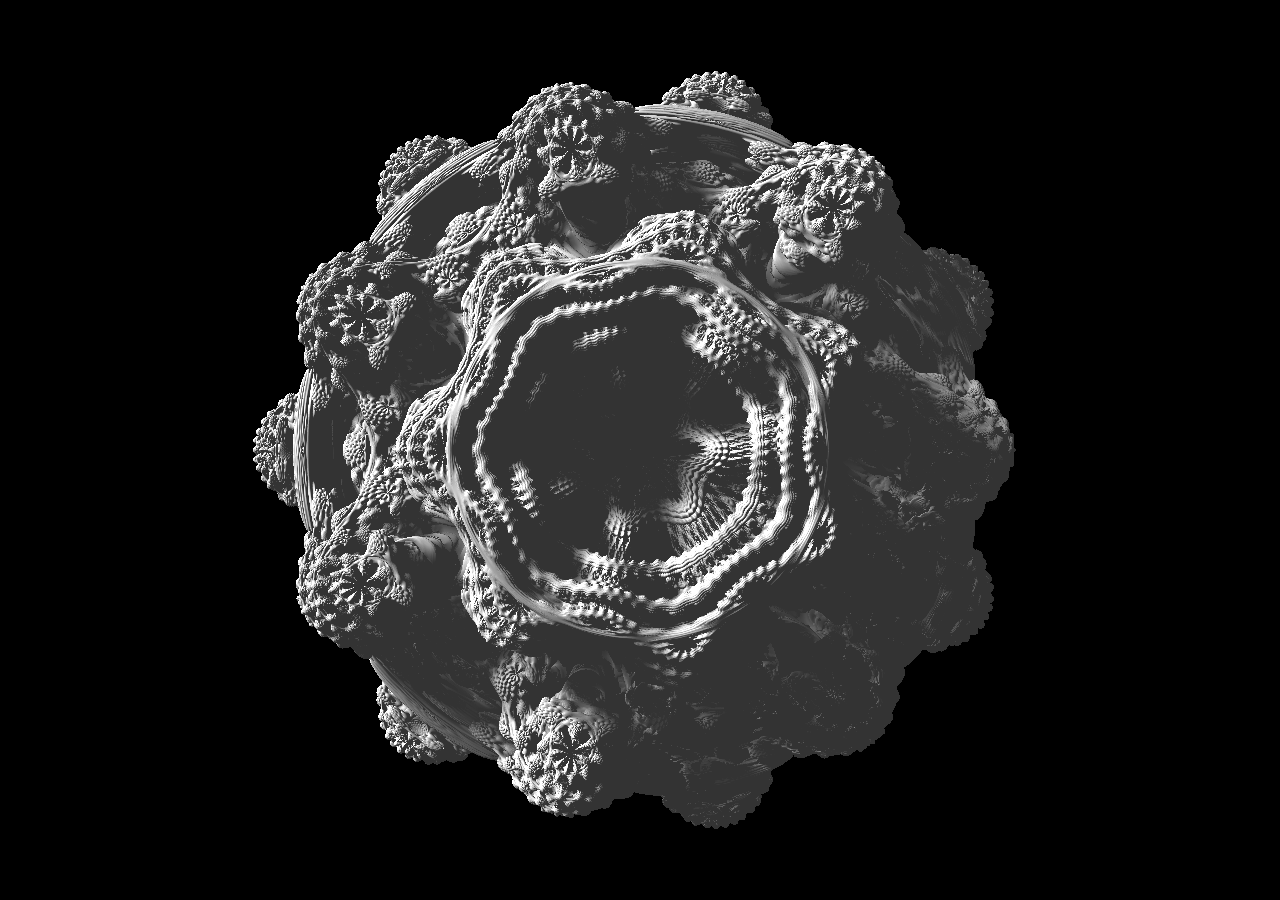
<file: volumeshader_bm.html>
<!DOCTYPE html>
<html lang="en">
<head>
   <meta charset="UTF-8">
   <title>VolumeShader BM</title>
   <style>
      html, body {
          margin: 0;
          padding: 0;
          overflow: hidden;
          background: #000;
      }
      canvas {
          width: 100vw;
          height: 100vh;
          display: block;
      }
   </style>
</head>
<body>
   <canvas id="gl"></canvas>

   <script>
      const canvas = document.getElementById("gl");
      const gfx = canvas.getContext("webgl");
      canvas.width = window.innerWidth;
      canvas.height = window.innerHeight;

      const vertexShader = `
         attribute vec2 pos;
         void main() {
            gl_Position = vec4(pos, 0.0, 1.0);
         }`;

      const fragmentShader = `
         precision highp float;
         uniform vec2 uRes;
         uniform vec2 uRot;
         uniform float uPower;

         float mandelbulb(vec3 p, float power) {
            vec3 z = p;
            float dr = 1.0;
            float r = 0.0;
            for (int i = 0; i < 10; i++) {
                 r = length(z);
                 if (r > 2.0) break;
                 float theta = acos(z.z / r);
                 float phi = atan(z.y, z.x);
                 dr = pow(r, power - 1.0) * power * dr + 1.0;
                 float zr = pow(r, power);
                 theta *= power;
                 phi *= power;
                 z = zr * vec3(sin(theta) * cos(phi), sin(theta) * sin(phi), cos(theta));
                 z += p;
            }
            return 0.5 * log(r) * r / dr;
         }

         float raymarch(vec3 ro, vec3 rd, float power) {
            float t = 0.0;
            for (int i = 0; i < 100; i++) {
                 vec3 p = ro + rd * t;
                 float d = mandelbulb(p, power);
                 if (d < 0.001) return t;
                 t += d;
                 if (t > 10.0) break;
            }
            return t;
         }

         vec3 getNormal(vec3 p, float power) {
            float e = 0.001;
            return normalize(vec3(
               mandelbulb(p + vec3(e, 0, 0), power) - mandelbulb(p - vec3(e, 0, 0), power),
               mandelbulb(p + vec3(0, e, 0), power) - mandelbulb(p - vec3(0, e, 0), power),
               mandelbulb(p + vec3(0, 0, e), power) - mandelbulb(p - vec3(0, 0, e), power)
            ));
         }

         float softShadow(vec3 ro, vec3 rd, float power) {
            float res = 1.0;
            float t = 0.02;
            for (int i = 0; i < 32; i++) {
                 float h = mandelbulb(ro + rd * t, power);
                 if (h < 0.001) return 0.0;
                 res = min(res, 8.0 * h / t);
                 t += h;
            }
            return clamp(res, 0.0, 1.0);
         }

         void main() {
            vec2 uv = (gl_FragCoord.xy - 0.5 * uRes.xy) / uRes.y;
            float a = uRot.x;
            float b = uRot.y;

            vec3 ro = vec3(4.0 * sin(a), 2.5 * sin(b), 4.0 * cos(a));
            vec3 ta = vec3(0.0);
            vec3 ww = normalize(ta - ro);
            vec3 uu = normalize(cross(vec3(0.0, 1.0, 0.0), ww));
            vec3 vv = cross(ww, uu);
            vec3 rd = normalize(uv.x * uu + uv.y * vv + 1.5 * ww);

            float t = raymarch(ro, rd, uPower);
            vec3 col = vec3(0.0);

            if (t < 10.0) {
                vec3 p = ro + rd * t;
                vec3 n = getNormal(p, uPower);
                vec3 lightDir = normalize(vec3(0.8, 0.6, 0.4));
                float diff = max(dot(n, lightDir), 0.0);
                float shadow = softShadow(p + n * 0.01, lightDir, uPower);
                float amb = 0.2;
                col = vec3(diff * shadow + amb);
            }
            gl_FragColor = vec4(col, 1.0);
         }`;

      function compileShader(type, src) {
         const s = gfx.createShader(type);
         gfx.shaderSource(s, src);
         gfx.compileShader(s);
         if (!gfx.getShaderParameter(s, gfx.COMPILE_STATUS)) {
             console.error(gfx.getShaderInfoLog(s));
         }
         return s;
      }

      const vs = compileShader(gfx.VERTEX_SHADER, vertexShader);
      const fs = compileShader(gfx.FRAGMENT_SHADER, fragmentShader);
      const prog = gfx.createProgram();
      gfx.attachShader(prog, vs);
      gfx.attachShader(prog, fs);
      gfx.linkProgram(prog);
      gfx.useProgram(prog);

      const pos = gfx.createBuffer();
      gfx.bindBuffer(gfx.ARRAY_BUFFER, pos);
      gfx.bufferData(gfx.ARRAY_BUFFER, new Float32Array([-1,-1,1,-1,-1,1,1,1]), gfx.STATIC_DRAW);
      const loc = gfx.getAttribLocation(prog, "pos");
      gfx.enableVertexAttribArray(loc);
      gfx.vertexAttribPointer(loc, 2, gfx.FLOAT, false, 0, 0);

      const uRes = gfx.getUniformLocation(prog, "uRes");
      const uRot = gfx.getUniformLocation(prog, "uRot");
      const uPower = gfx.getUniformLocation(prog, "uPower");

      let rotX = 0.0;
      let rotY = 0.0;
      let dragging = false;
      let lastX = 0;
      let lastY = 0;

      function handleDown(e) {
         dragging = true;
         lastX = e.touches ? e.touches[0].clientX : e.clientX;
         lastY = e.touches ? e.touches[0].clientY : e.clientY;
      }

      function handleMove(e) {
         if (!dragging) return;
         const x = e.touches ? e.touches[0].clientX : e.clientX;
         const y = e.touches ? e.touches[0].clientY : e.clientY;
         rotX += (x - lastX) * 0.01;
         rotY += (y - lastY) * 0.01;
         lastX = x;
         lastY = y;
      }

      function handleUp() {
         dragging = false;
      }

      canvas.addEventListener("mousedown", handleDown);
      canvas.addEventListener("mousemove", handleMove);
      canvas.addEventListener("mouseup", handleUp);
      canvas.addEventListener("touchstart", handleDown);
      canvas.addEventListener("touchmove", handleMove);
      canvas.addEventListener("touchend", handleUp);

      function loop() {
         gfx.viewport(0, 0, canvas.width, canvas.height);
         gfx.uniform2f(uRes, canvas.width, canvas.height);
         gfx.uniform2f(uRot, rotX, rotY);
         gfx.uniform1f(uPower, 8.0);
         gfx.drawArrays(gfx.TRIANGLE_STRIP, 0, 4);
         requestAnimationFrame(loop);
      }

      loop();
   </script>
</body>
</html>
</file>
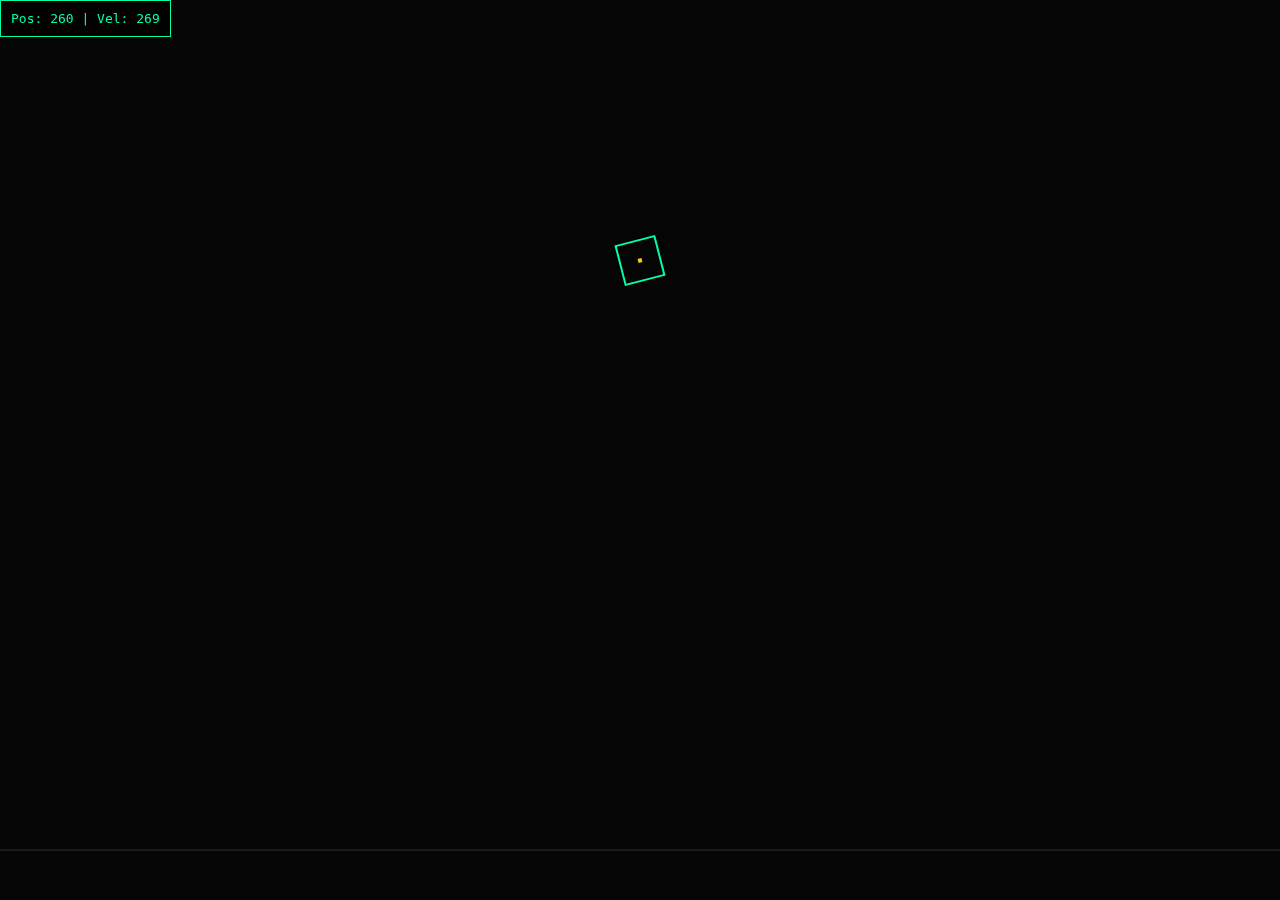
<file: Physics Engine/physicsExample.html>
<!DOCTYPE html>
<html lang="en">
<head>
    <meta charset="UTF-8">
    <title>Physics Engine Scratchpad</title>
    <style>
        body { margin: 0; background: #050505; color: #0fa; font-family: monospace; overflow: hidden; }
        canvas { display: block; }
        .stats { position: absolute; top: 10; left: 10; pointer-events: none; background: rgba(0,0,0,0.5); padding: 10px; border: 1px solid #0fa; }
    </style>
</head>
<body>
    <div class="stats" id="stats">Physics: Active</div>
    <canvas id="canvas"></canvas>

    <script>
        class Vector2 {
      constructor(x = 0, y = 0) {
           this.x = x;
           this.y = y;
      }
      set(x, y) {
           this.x = x;
           this.y = y;
           return this;
      }
      clone() {
           return new Vector2(this.x, this.y);
      }
      add(v) {
           this.x += v.x;
           this.y += v.y;
           return this;
      }
      subtract(v) {
           this.x -= v.x;
           this.y -= v.y;
           return this;
      }
      multiply(scalar) {
           this.x *= scalar;
           this.y *= scalar;
           return this;
      }
      divide(scalar) {
           if (scalar === 0) {
               console.warn("Division by 0 in Vector2.divide");
               return this.set(0, 0);
           }
           this.x /= scalar;
           this.y /= scalar;
           return this;
      }
      negate() {
           this.x = -this.x;
           this.y = -this.y;
           return this;
      }
      dot(v) {
           return this.x * v.x + this.y * v.y;
      }
      cross(v) {
           return this.x * v.y - this.y * v.x;
      }
      length() {
           return Math.sqrt(this.x * this.x + this.y * this.y);
      }
      lengthSq() {
           return this.x * this.x + this.y * this.y;
      }
      normalize() {
           const len = this.length();
           if (len > 1e-6) {
               this.divide(len);
           } else {
               this.set(0, 0);
           }
           return this;
      }
      rotate(angle) {
           const cos = Math.cos(angle);
           const sin = Math.sin(angle);
           const x = this.x * cos - this.y * sin;
           const y = this.x * sin + this.y * cos;
           this.x = x;
           this.y = y;
           return this;
      }
      static add(v1, v2) {
           return new Vector2(v1.x + v2.x, v1.y + v2.y);
      }
      static subtract(v1, v2) {
           return new Vector2(v1.x - v2.x, v1.y - v2.y);
      }
      static multiply(v, scalar) {
           return new Vector2(v.x * scalar, v.y * scalar);
      }
      static divide(v, scalar) {
           if (scalar === 0) return new Vector2(0, 0);
           return new Vector2(v.x / scalar, v.y / scalar);
      }
      static dot(v1, v2) {
           return v1.x * v2.x + v1.y * v2.y;
      }
      static cross(v1, v2) {
           return v1.x * v2.x - v1.y * v2.y;
      }
      static distance(v1, v2) {
           return Vector2.subtract(v1, v2).length();
      }
      static negate(v) {
           return new Vector2(-v.x, -v.y);
      }
      static zero() {
           return new Vector2(0, 0);
      }
      static fromAngle(angle, magnitude = 1) {
           return new Vector2(Math.cos(angle) * magnitude, Math.sin(angle) * magnitude);
      }
}

class Matrix22 {
      constructor(c1x = 1, c1y = 0, c2x = 0, c2y = 1) {
          this.c1 = new Vector2(c1x, c1y);
          this.c2 = new Vector2(c2x, c2y);
      }
      static fromAngle(angle) {
          const c = Math.cos(angle);
          const s = Math.sin(angle);
          return new Matrix22(c, s, -s, c);
      }

      multiplyVector(v) {
          return new Vector2(this.c1.x * v.x + this.c2.x * v.y, this.c1.y * v.x + this.c2.y * v.y);
      }
      transpose() {
          return new Matrix22(this.c1.x, this.c2.x, this.c1.y, this.c2.y);
      }
}

class RigidBody {
      constructor(mass = 1, inertia = 1) {
          this.id = RigidBody.nextId++;
          this.position = new Vector2(0, 0);
          this.velocity = new Vector2(0, 0);
          this.force = new Vector2(0, 0);
          this.angle = 0;
          this.angularVelocity = 0;
          this.torque = 0;
          this.mass = Math.max(0.001, mass);
          this.invMass = 1 / this.mass;
          this.inertia = Math.max(0.001, inertia);
          this.invInertia = 1 / this.inertia;
          this.isStatic = (mass === 0);
          if (this.isStatic) {
              this.invMass = 0;
              this.invInertia = 0;
          }
          this.friction = 0.6;
          this.restitution = 0.2;
          this.linearDamping = 0.98;
          this.angularDamping = 0.98;
          this.awake = true;
      }

      static nextId = 0;
      applyForce(f) {
          if (this.isStatic) return;
          this.force.add(f);
          this.awake = true;
      }
      applyForceAtPoint(f, point) {
          if (this.isStatic) return;
          this.force.add(f);
          const r = Vector2.subtract(point, this.position);
          this.torque += r.cross(f);
          this.awake = true;
      }
      applyImpulse(impulse) {
          if (this.isStatic) return;
          this.velocity.add(Vector2.multiply(impulse, this.invMass));
          this.awake = true;
      }
      applyImpulseAtPoint(impulse, point) {
          if (this.isStatic) return;
          this.velocity.add(Vector2.multiply(impulse, this.invMass));
          const r = Vector2.subtract(point, this.position);
          this.angularVelocity += r.cross(impulse) * this.invInertia;
          this.awake = true;
      }
      integrate(deltaTime) {
          if (this.isStatic || !this.awake) {
              this.velocity.set(0, 0);
              this.angularVelocity = 0;
              this.force.set(0, 0);
              this.torque = 0;
              return;
          }
          const linearAcceleration = Vector2.multiply(this.force, this.invMass);
          this.velocity.add(Vector2.multiply(linearAcceleration, deltaTime));
          this.velocity.multiply(this.linearDamping);
          this.position.add(Vector2.multiply(this.velocity, deltaTime));
          this.force.set(0, 0);
          const angularAcceleration = this.torque * this.invInertia;
          this.angularVelocity += angularAcceleration * deltaTime;
          this.angularVelocity *= this.angularDamping;
          this.angle += this.angularVelocity * deltaTime;
          this.torque = 0;
      }
}

class CollisionInfo {
      constructor() {
          this.bodyA = null;
          this.bodyB = null;
          this.normal = Vector2.zero();
          this.depth = 0;
          this.contacts = [];
          this.restitution = 0;
          this.friction = 0;
          this.invMassSum = 0;
      }
      flip() {
          [this.bodyA, this.bodyB] = [this.bodyB, this.bodyA];
          this.normal.negate();
      }
      prepare() {
          this.restitution = Math.min(this.bodyA.restitution, this.bodyB.restitution);
          this.friction = Math.sqrt(this.bodyA.friction * this.bodyB.friction);
          this.invMassSum = this.bodyA.invMass + this.bodyB.invMass;
      }
}

class MathUtils {
      static clamp(value, min, max) {
           return Math.max(min, Math.min(value, max));
      }
      static map(value, inMin, inMax, outMin, outMax) {
           return (value - inMin) * (outMax - outMin) / (inMax - inMin);
      }
      static project(vertices, axis) {
           let min = Vector2.dot(vertices[0], axis);
           let max = min;
           for (let i = 1; i < vertices.length; i++) {
                const p = Vector2.dot(vertices[i], axis);
                if (p < min) {
                    min = p;
                } else if (p > max) {
                    max = p;
                }
           }
           return { min, max };
      }
      static overlap(min1, max1, min2, max2) {
           const overlap = Math.max(0, Math.min(max1, max2) - Math.max(min1, min2));
           if (overlap > 0) {
               const center1 = (min1 + max1) / 2;
               const center2 = (min2 + max2) / 2;
               const sign = (center1 < center2) ? 1 : -1;
               return { overlap, sign };
           }
           return { overlap: 0, sign: 0 };
      }
      static closestPointOnSegment(p, a, b) {
           const ab = Vector2.subtract(b, a);
           const t = Vector2.dot(Vector2.subtract(p, a), ab) / ab.lengthSq();
           const clampedT = MathUtils.clamp(t, 0, 1);
           return Vector2.add(a, Vector2.multiply(ab, clampedT));
      }
}

        const canvas = document.getElementById('canvas');
        const ctx = canvas.getContext('2d');
        const stats = document.getElementById('stats');

        let width, height;
        function resize() {
            width = canvas.width = window.innerWidth;
            height = canvas.height = window.innerHeight;
        }
        window.onresize = resize;
        resize();

        // 1. Create a falling box
        const box = new RigidBody(1, 1000); // mass, inertia
        box.position.set(width / 2, 100);
        box.restitution = 0.6; // Bounciness
        box.angularVelocity = 2; // Give it some initial spin

        // 2. Simple Simulation Loop
        const gravity = new Vector2(0, 500); // 500 px/s^2
        let lastTime = performance.now();

        function update(time) {
            const dt = (time - lastTime) / 1000;
            lastTime = time;

            // Apply Gravity
            box.applyForce(Vector2.multiply(gravity, box.mass));

            // Integrate (Physics Step)
            box.integrate(dt);

            // 3. Simple Ground Collision (Constraint)
            const floorY = height - 50;
            if (box.position.y + 20 > floorY) {
                box.position.y = floorY - 20;
                box.velocity.y *= -box.restitution; // Reflect velocity
                box.angularVelocity *= 0.9; // Friction
            }

            draw();
            requestAnimationFrame(update);
        }

        function draw() {
            ctx.clearRect(0, 0, width, height);

            // Draw Floor
            ctx.strokeStyle = '#333';
            ctx.beginPath();
            ctx.moveTo(0, height - 50);
            ctx.lineTo(width, height - 50);
            ctx.stroke();

            // Draw Box
            ctx.save();
            ctx.translate(box.position.x, box.position.y);
            ctx.rotate(box.angle);
            ctx.strokeStyle = '#0fa';
            ctx.lineWidth = 2;
            ctx.strokeRect(-20, -20, 40, 40); // 40x40 box
            
            // Draw a center point
            ctx.fillStyle = '#ffcc00';
            ctx.fillRect(-2, -2, 4, 4);
            ctx.restore();

            stats.innerText = `Pos: ${box.position.y.toFixed(0)} | Vel: ${box.velocity.y.toFixed(0)}`;
        }

        requestAnimationFrame(update);

        // Interact: Click to toss the box
        window.onmousedown = (e) => {
            const clickForce = new Vector2(0, -10000);
            box.applyForceAtPoint(clickForce, new Vector2(e.clientX + 10, e.clientY));
        };
    </script>
</body>
</html>
</file>
<file: Binary Constructor Test/style.css>
:root {
    --bg-dark: #1a1a2e;
    --bg-card: #16213e;
    --text-light: #e0e0e0;
    --text-secondary: #a0a0a0;
    --accent-blue: #0f3460;
    --accent-green: #5cb85c;
    --accent-red: #d9534f;
    --border-color: #0f3460;
    --input-bg: #0f3460;
    --input-border: #4a5c86;
    --hover-bg: #2b456f;
    --active-bg: #3c5a8b;
    --console-bg: #0d1222;
    --shadow: 0 4px 10px rgba(0, 0, 0, 0.4);
    --font-inter: "Inter", sans-serif;
    --font-mono: "Roboto Mono", monospace;
}

body {
    font-family: var(--font-inter);
    background: var(--bg-dark);
    color: var(--text-light);
    margin: 0;
    padding: 20px;
    display: flex;
    justify-content: center;
    align-items: flex-start;
    min-height: 100vh;
    box-sizing: border-box;
}

.container {
    background: var(--bg-dark);
    border-radius: 12px;
    box-shadow: var(--shadow);
    padding: 30px;
    width: 100%;
    max-width: 900px;
    display: grid;
    gap: 25px;
}

h1 {
    text-align: center;
    margin-bottom: 30px;
    font-size: 2.5em;
    letter-spacing: 1px;
}

h2 {
    border-bottom: 1px solid var(--border-color);
    padding-bottom: 10px;
    margin-top: 0;
    font-size: 1.5em;
}

.card {
    background: var(--bg-card);
    border-radius: 8px;
    padding: 25px;
    box-shadow: 0 2px 5px rgba(0, 0, 0, 0.3);
}

.input-section, .input-row {
    display: flex;
    gap: 20px;
    margin-bottom: 15px;
    flex-wrap: wrap;
}

.input-group {
    flex: 1;
    min-width: 250px;
    display: flex;
    flex-direction: column;
    gap: 8px;
}

label {
    font-size: 0.95em;
    color: var(--text-secondary);
}

input[type="text"], select {
    width: 100%;
    padding: 10px 12px;
    border-radius: 6px;
    border: 1px solid var(--input-border);
    background: var(--input-bg);
    color: var(--text-light);
    font-family: var(--font-inter);
    font-size: 1em;
    transition: border-color 0.2s ease, background 0.2s ease;
    box-sizing: border-box;
}

input[type="text"]:focus, select:focus {
    border-color: var(--accent-blue);
    background: var(--hover-bg);
    outline: none;
}

.radio-group {
    display: flex;
    gap: 20px;
    align-items: center;
    padding-top: 5px;
}

.radio-group input[type="radio"] {
    display: none;
}

.radio-group label {
    position: relative;
    padding-left: 28px;
    cursor: pointer;
    font-size: 0.95em;
    color: var(--text-light);
    transition: color 0.2s ease;
}

.radio-group label:before {
    content: "";
    position: absolute;
    left: 0;
    top: 50%;
    transform: translateY(-50%);
    width: 18px;
    height: 18px;
    border: 2px solid var(--input-border);
    border-radius: 50%;
    background: var(--input-bg);
    transition: border-color 0.2s ease, background 0.2s ease;
}

.radio-group input[type="radio"]:checked + label:before {
    border-color: var(--accent-blue);
    background: var(--accent-blue);
}

.radio-group input[type="radio"]:checked + label:after {
    content: "";
    position: absolute;
    left: 6px;
    top: 50%;
    transform: translateY(-50%);
    width: 6px;
    height: 6px;
    border-radius: 50%;
    background: var(--text-light);
}

.action-btn {
    padding: 12px 25px;
    border-radius: 6px;
    border: none;
    font-family: var(--font-inter);
    font-size: 1em;
    cursor: pointer;
    transition: background 0.2s ease, transform 0.1s ease;
    text-transform: uppercase;
    font-weight: 600;
    letter-spacing: 0.5px;
    width: auto;
}

.action-btn.primary {
    background: var(--accent-blue);
    color: var(--text-light);
}

.action-btn.primary:hover:not(:disabled) {
    background: var(--hover-bg);
    transform: translateY(-1px);
}

.action-btn.secondary {
    background: var(--text-secondary);
    color: var(--bg-dark);
}

.action-btn.secondary:hover:not(:disabled) {
    background: #8c8c8c;
    transform: translateY(-1px);
}

.action-btn.success:hover:not(:disabled) {
    background: #4CAF50;
    transform: translateY(-1px);
}

.action-btn:disabled {
    opacity: 0.5;
    cursor: not-allowed;
    filter: grayscale(50%);
}

.input-section .action-btn {
    margin-top: 20px;
    width: 100%;
}

.data-points-section h2 {
    margin-bottom: 15px;
}

.data-list-container {
    background: var(--console-bg);
    border: 1px solid var(--input-border);
    border-radius: 6px;
    min-height: 80px;
    padding: 15px;
    margin-bottom: 20px;
    max-height: 250px;
    overflow-y: auto;
    font-family: var(--font-mono);
    font-size: 0.9em;
}

.data-list-item {
    display: flex;
    justify-content: space-between;
    align-items: center;
    padding: 8px 0;
    border-bottom: 1px dashed var(--input-border);
}

.data-list-item:last-child {
    border-bottom: none;
}

.data-list-item span {
    flex: 1;
}

.data-list-item .remove-btn {
    background: none;
    border: none;
    color: var(--accent-red);
    font-size: 1.2em;
    cursor: pointer;
    margin-left: 10px;
    transition: color 0.2s ease;
}

.data-list-item .remove-btn:hover {
    color: #f00;
}

.placeholder-text {
    color: var(--text-secondary);
    text-align: center;
    padding: 20px;
}

.current-buffer-info {
    text-align: right;
    margin-top: -10px;
    margin-bottom: 20px;
    color: var(--text-secondary);
    font-size: 0.9em;
}

.current-buffer-info strong {
    color: var(--text-light);
}

.button-row {
    display: flex;
    justify-content: space-between;
    gap: 15px;
    margin-top: 20px;
}

.button-row .action-btn {
    flex: 1;
}

.button-row .action-btn.large {
    font-size: 1.1em;
    padding: 15px 25px;
}

.console-section {
    margin-top: 25px;
}

.console {
    background: var(--console-bg);
    border: 1px solid var(--input-border);
    border-radius: 6px;
    min-height: 150px;
    max-height: 300px;
    overflow-y: auto;
    padding: 15px;
    margin-bottom: 20px;
    font-family: var(--font-mono);
    font-size: 0.9em;
    line-height: 1.4;
    white-space: pre-wrap;
    word-break: break-all;
}

.console p {
    margin: 5px 0;
}

.console .info {
    color: var(--text-secondary);
}

.console .success {
    color: var(--accent-green);
}

.console .error {
    color: var(--accent-red);
}

.console-section .action-btn {
    width: 100%;
}

@media (max-width: 768px) {
    .container {
        padding: 20px;
    }

    h1 {
        font-size: 2em;
    }

    .input-section .input-row {
        flex-direction: column;
        gap: 15px;
    }

    .input-group {
        min-width: unset;
        width: 100%;
    }

    .button-row {
        flex-direction: column;
    }
}
</file>
